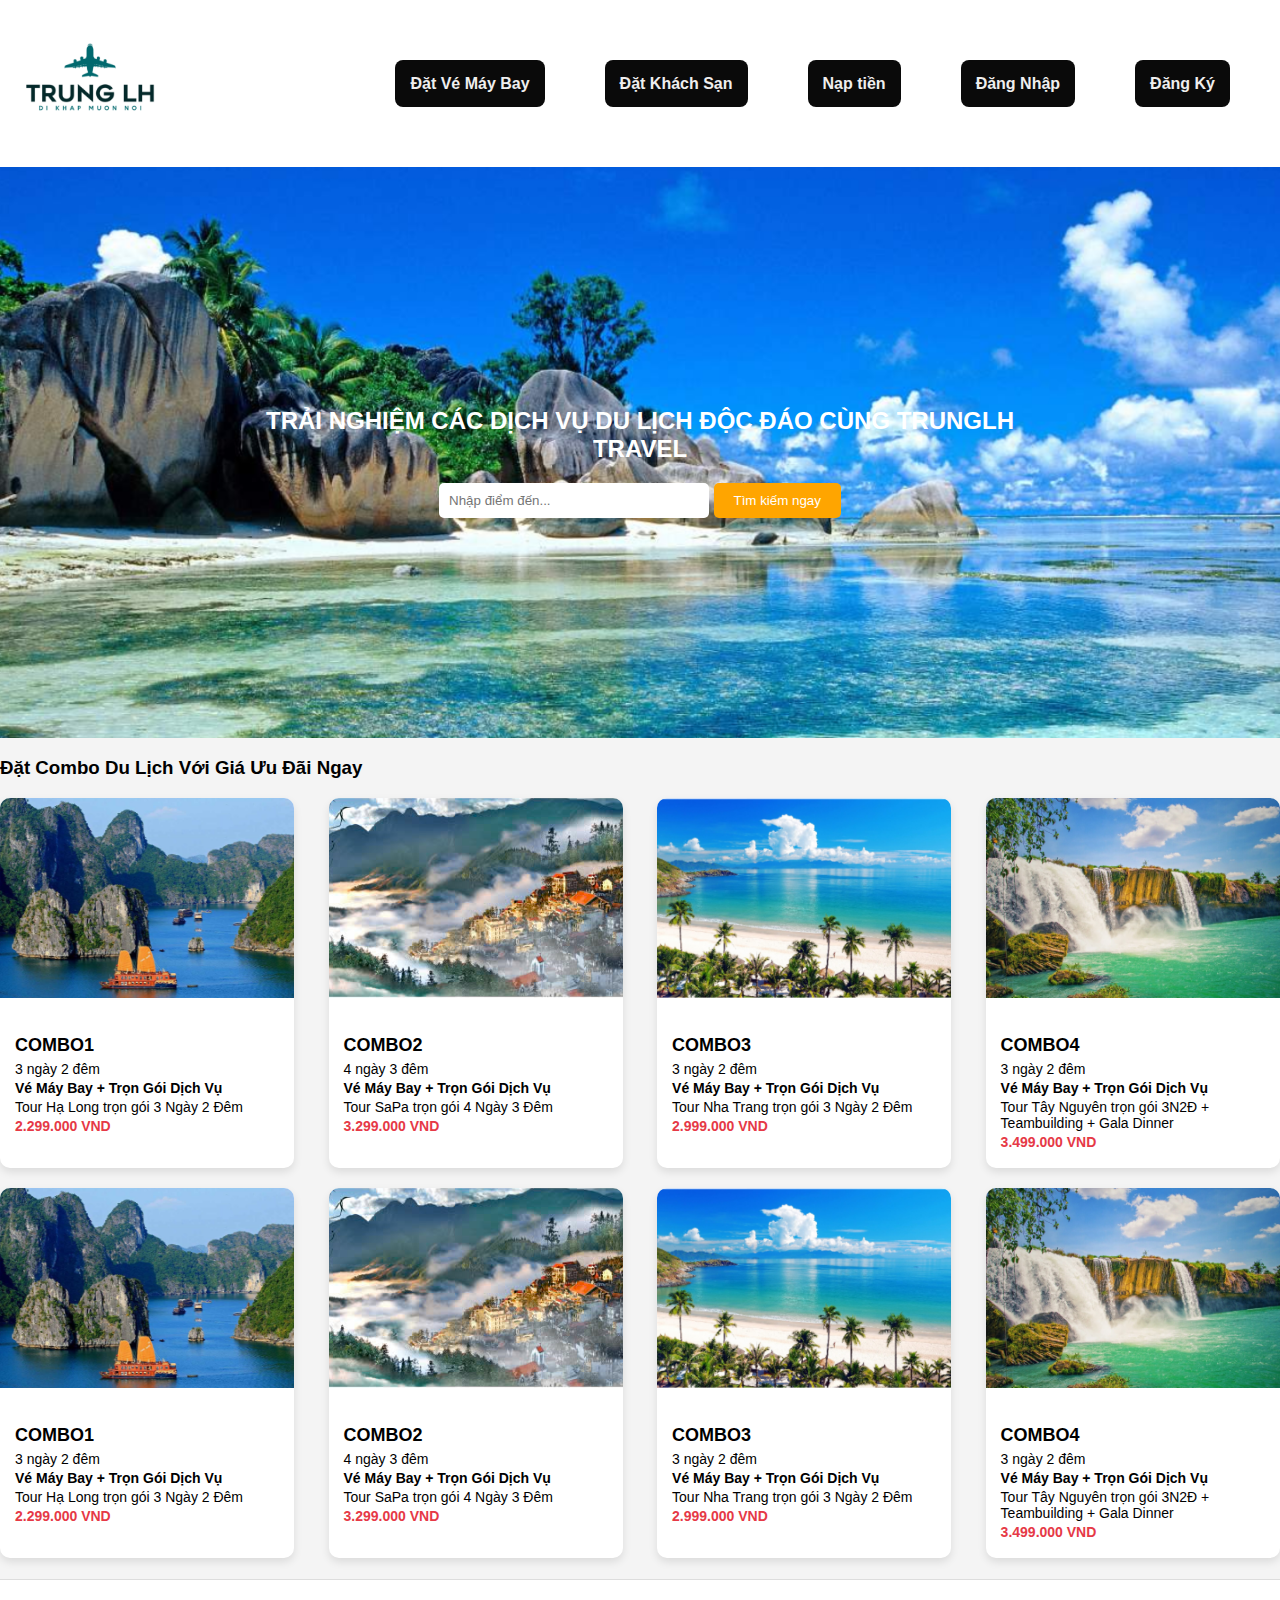
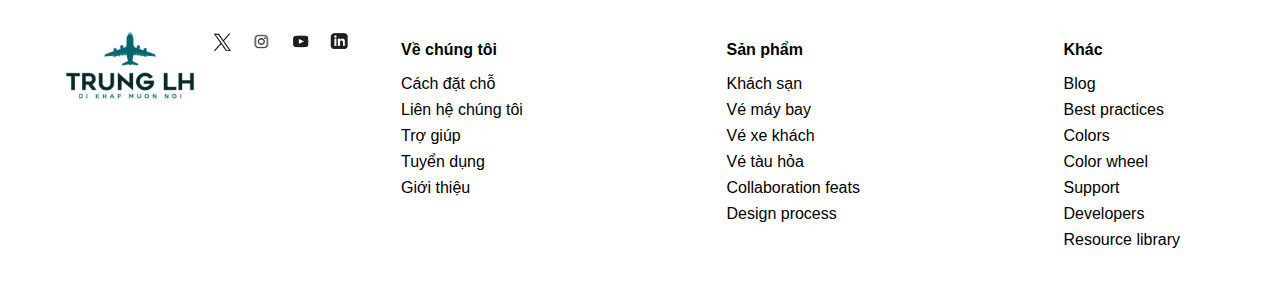
<file: Website/index.HTML>
<!DOCTYPE html>
<html lang="vi">
<head>
    <meta charset="UTF-8">
    <meta name="viewport" content="width=device-width, initial-scale=1.0">
    <title>Trang Web Du Lịch</title>
    <link rel="stylesheet" href="index.css">
</head>
<body>
    <header>
        <h1>
            <img src="images/image1.png" alt = "TrungLH Travel" width="150">
        </h1>
        <nav>
            <ul>
                <li><a href="flight_booking.html">Đặt Vé Máy Bay</a></li>
                <li><a href="hotel_booking.html">Đặt Khách Sạn</a></li>
                <li><a href="payment.html">Nạp tiền</a></li>
                <li><a href="login.html">Đăng Nhập</a></li>
                <li><a href="register.html">Đăng Ký</a></li>
                
            </ul>
        </nav>
    </header>
    
    <section class="hero">
        <h2>TRẢI NGHIỆM CÁC DỊCH VỤ DU LỊCH ĐỘC ĐÁO CÙNG TRUNGLH TRAVEL</h2>
        
        <div class="search-bar">
            <input type="text" placeholder="Nhập điểm đến...">
            <button>Tìm kiếm ngay</button>
        </div>
    </section>
    
    <h3>Đặt Combo Du Lịch Với Giá Ưu Đãi Ngay</h3>
   
    <section class="combo-container">
        
        <div class="tour-card">
            <img src="images/halong-bay.png" alt="Tour Hạ Long">
            <div class="tour-info">
                <h3>COMBO1</h3>
                <p>3 ngày 2 đêm</p>
                <p><strong>Vé Máy Bay + Trọn Gói Dịch Vụ</strong></p>
                <p>Tour Hạ Long trọn gói 3 Ngày 2 Đêm</p>
                <p class="price">2.299.000 VND</p>
            </div>
        </div>

        <div class="tour-card">
            <img src="images/sapa.png"alt="Tour Sapa">
            <div class="tour-info">
                <h3>COMBO2</h3>
                <p>4 ngày 3 đêm</p>
                <p><strong>Vé Máy Bay + Trọn Gói Dịch Vụ</strong></p>
                <p>Tour SaPa trọn gói 4 Ngày 3 Đêm</p>
                <p class="price">3.299.000 VND</p>
            </div>
        </div>

        <div class="tour-card">
            <img src="images/nhatrang.png"alt="Tour Nha Trang">
            <div class="tour-info">
                <h3>COMBO3</h3>
                <p>3 ngày 2 đêm</p>
                <p><strong>Vé Máy Bay + Trọn Gói Dịch Vụ</strong></p>
                <p>Tour Nha Trang trọn gói 3 Ngày 2 Đêm</p>
                <p class="price">2.999.000 VND</p>
            </div>
        </div>

        <div class="tour-card">
            <img src="images/taynguyen.png"alt="Tour Tây Nguyên">
            <div class="tour-info">
                <h3>COMBO4</h3>
                <p>3 ngày 2 đêm</p>
                <p><strong>Vé Máy Bay + Trọn Gói Dịch Vụ</strong></p>
                <p>Tour Tây Nguyên trọn gói 3N2Đ + Teambuilding + Gala Dinner</p>
                <p class="price">3.499.000 VND</p>
            </div>
        </div>
        <div class="tour-card">
            <img src="images/halong-bay.png" alt="Tour Hạ Long">
            <div class="tour-info">
                <h3>COMBO1</h3>
                <p>3 ngày 2 đêm</p>
                <p><strong>Vé Máy Bay + Trọn Gói Dịch Vụ</strong></p>
                <p>Tour Hạ Long trọn gói 3 Ngày 2 Đêm</p>
                <p class="price">2.299.000 VND</p>
            </div>
        </div>

        <div class="tour-card">
            <img src="images/sapa.png"alt="Tour Sapa">
            <div class="tour-info">
                <h3>COMBO2</h3>
                <p>4 ngày 3 đêm</p>
                <p><strong>Vé Máy Bay + Trọn Gói Dịch Vụ</strong></p>
                <p>Tour SaPa trọn gói 4 Ngày 3 Đêm</p>
                <p class="price">3.299.000 VND</p>
            </div>
        </div>

        <div class="tour-card">
            <img src="images/nhatrang.png"alt="Tour Nha Trang">
            <div class="tour-info">
                <h3>COMBO3</h3>
                <p>3 ngày 2 đêm</p>
                <p><strong>Vé Máy Bay + Trọn Gói Dịch Vụ</strong></p>
                <p>Tour Nha Trang trọn gói 3 Ngày 2 Đêm</p>
                <p class="price">2.999.000 VND</p>
            </div>
        </div>

        <div class="tour-card">
            <img src="images/taynguyen.png"alt="Tour Tây Nguyên">
            <div class="tour-info">
                <h3>COMBO4</h3>
                <p>3 ngày 2 đêm</p>
                <p><strong>Vé Máy Bay + Trọn Gói Dịch Vụ</strong></p>
                <p>Tour Tây Nguyên trọn gói 3N2Đ + Teambuilding + Gala Dinner</p>
                <p class="price">3.499.000 VND</p>
            </div>
        </div>
    </section>
    
    <h4>
         
    </h4>
    
    
        <footer>
            <div class="footer-container">
                <div class="footer-logo">
                    <img src="images/image1.png" alt = "TrungLH Travel" width="150">
                </div>
                <div class="footer-social">
                    <a href="#"><img src="images/x-icon.png" alt="X"></a>
                    <a href="#"><img src="images/instagram-icon.png" alt="Instagram"></a>
                    <a href="#"><img src="images/youtube-icon.png" alt="YouTube"></a>
                    <a href="#"><img src="images/linkedin-icon.png" alt="LinkedIn"></a>
                </div>
                <div class="footer-links">
                    <div class="footer-column">
                        <h4>Về chúng tôi</h4>
                        <ul>
                            <li><a href="#">Cách đặt chỗ</a></li>
                            <li><a href="#">Liên hệ chúng tôi</a></li>
                            <li><a href="#">Trợ giúp</a></li>
                            <li><a href="#">Tuyển dụng</a></li>
                            <li><a href="#">Giới thiệu</a></li>
                        </ul>
                    </div>
                    <div class="footer-column">
                        <h4>Sản phẩm</h4>
                        <ul>
                            <li><a href="#">Khách sạn</a></li>
                            <li><a href="#">Vé máy bay</a></li>
                            <li><a href="#">Vé xe khách</a></li>
                            <li><a href="#">Vé tàu hỏa</a></li>
                            <li><a href="#">Collaboration feats</a></li>
                            <li><a href="#">Design process</a></li>
                        </ul>
                    </div>
                    <div class="footer-column">
                        <h4>Khác</h4>
                        <ul>
                            <li><a href="#">Blog</a></li>
                            <li><a href="#">Best practices</a></li>
                            <li><a href="#">Colors</a></li>
                            <li><a href="#">Color wheel</a></li>
                            <li><a href="#">Support</a></li>
                            <li><a href="#">Developers</a></li>
                            <li><a href="#">Resource library</a></li>
                        </ul>
                    </div>
                </div>
            </div>
        </footer>
        
   
</body>
</html>
</file>
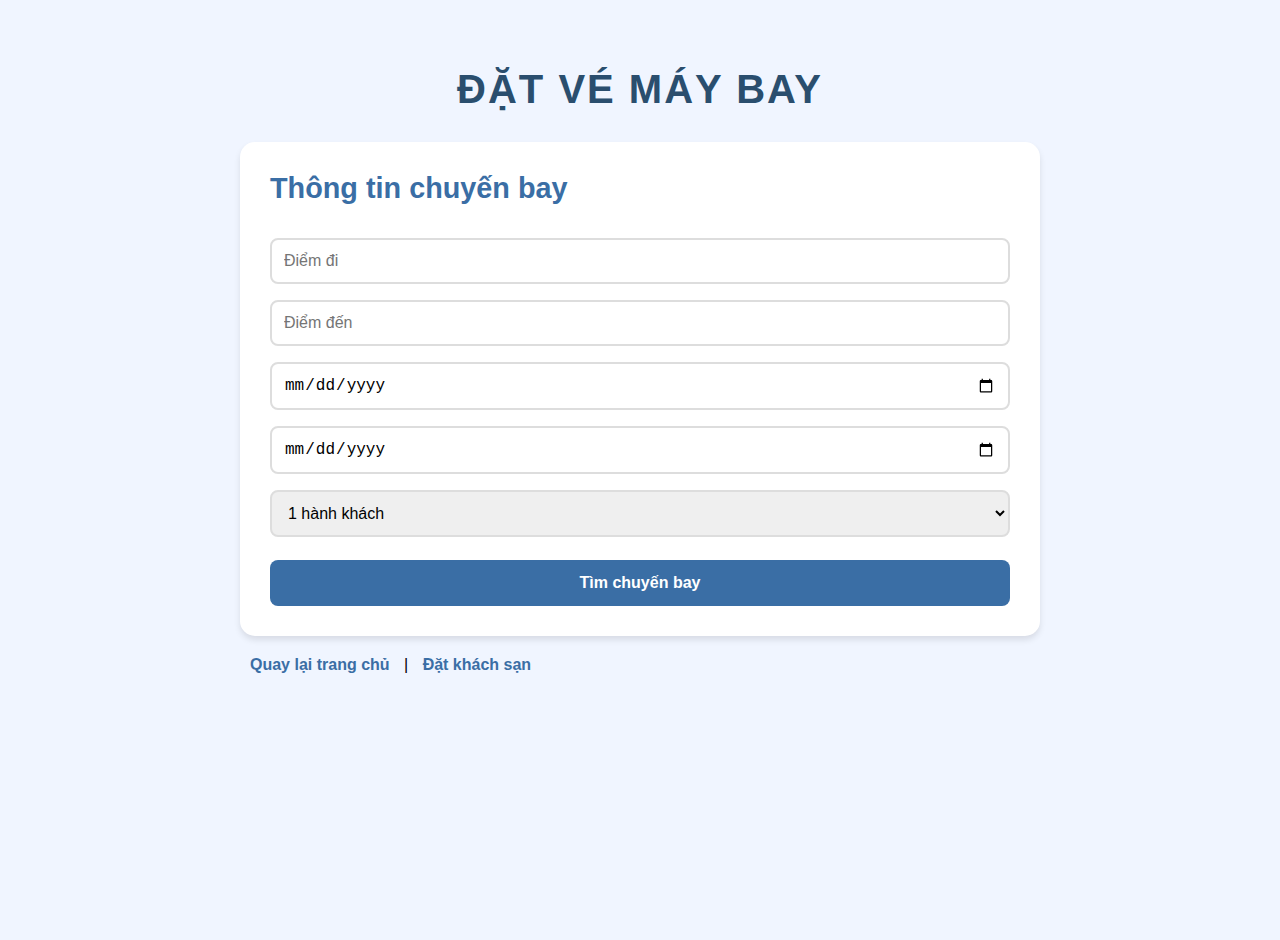
<file: Website/flight_booking.html>
<!DOCTYPE html>
<html lang="vi">
<head>
    <meta charset="UTF-8">
    <meta name="viewport" content="width=device-width, initial-scale=1.0">
    <title>Đặt Vé Máy Bay</title>
    <link rel="stylesheet" href="booking styles.css">
</head>
<body>
    <div class="container">
        <h1 class="title">Đặt Vé Máy Bay</h1>
        
        <div class="card" id="flight-booking-section">
            <h2>Thông tin chuyến bay</h2>
            <input type="text" placeholder="Điểm đi" id="departure">
            <input type="text" placeholder="Điểm đến" id="destination">
            <input type="date" placeholder="Ngày đi" id="departure-date">
            <input type="date" placeholder="Ngày về (nếu có)" id="return-date">
            <select id="passenger-count">
                <option value="1">1 hành khách</option>
                <option value="2">2 hành khách</option>
                <option value="3">3 hành khách</option>
                <option value="4">4 hành khách</option>
            </select>
            <button onclick="bookFlight()">Tìm chuyến bay</button>
        </div>
        
        <p><a href="index.html">Quay lại trang chủ</a> | <a href="hotel_booking.html">Đặt khách sạn</a></p>
    </div>
    
    <script>
        function bookFlight() {
            let departure = document.getElementById('departure').value;
            let destination = document.getElementById('destination').value;
            let departureDate = document.getElementById('departure-date').value;
            let returnDate = document.getElementById('return-date').value;
            let passengers = document.getElementById('passenger-count').value;
            
            if (!departure || !destination || !departureDate) {
                alert("Vui lòng nhập đầy đủ thông tin chuyến bay.");
                return;
            }
            
            alert(`Đang tìm chuyến bay từ ${departure} đến ${destination} vào ngày ${departureDate}${returnDate ? ", khứ hồi ngày " + returnDate : ""}. Số hành khách: ${passengers}`);
        }
    </script>
</body>
</html>
</file>
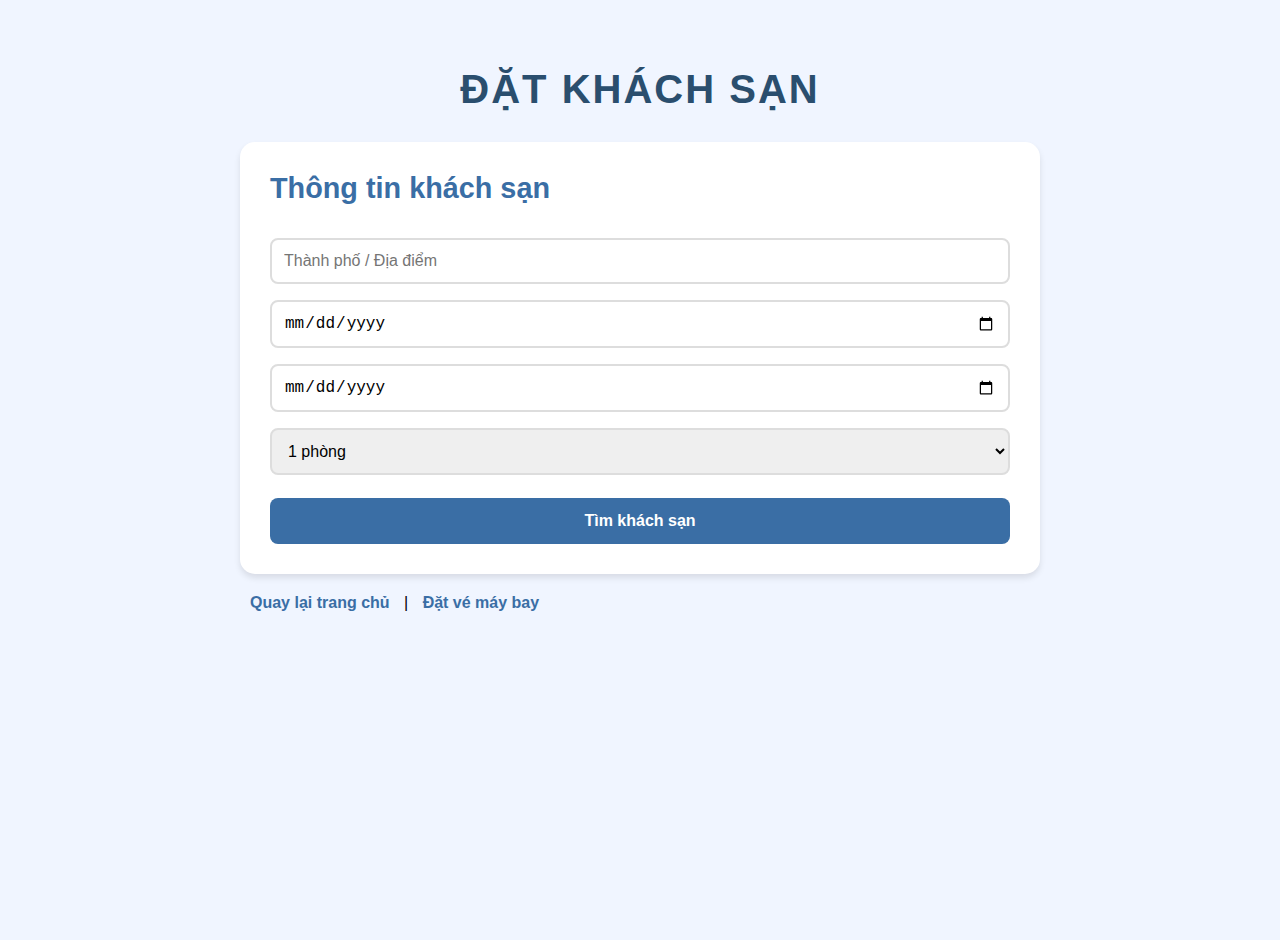
<file: Website/hotel_booking.html>
<!DOCTYPE html>
<html lang="vi">
<head>
    <meta charset="UTF-8">
    <meta name="viewport" content="width=device-width, initial-scale=1.0">
    <title>Đặt Khách Sạn</title>
    <link rel="stylesheet" href="booking styles.css">
</head>
<body>
    <div class="container">
        <h1 class="title">Đặt Khách Sạn</h1>
        
        <div class="card" id="hotel-booking-section">
            <h2>Thông tin khách sạn</h2>
            <input type="text" placeholder="Thành phố / Địa điểm" id="location">
            <input type="date" placeholder="Ngày nhận phòng" id="checkin-date">
            <input type="date" placeholder="Ngày trả phòng" id="checkout-date">
            <select id="room-count">
                <option value="1">1 phòng</option>
                <option value="2">2 phòng</option>
                <option value="3">3 phòng</option>
                <option value="4">4 phòng</option>
            </select>
            <button onclick="bookHotel()">Tìm khách sạn</button>
        </div>
        
        <p><a href="index.html">Quay lại trang chủ</a> | <a href="flight_booking.html">Đặt vé máy bay</a></p>
    </div>
    
    <script>
        function bookHotel() {
            let location = document.getElementById('location').value;
            let checkinDate = document.getElementById('checkin-date').value;
            let checkoutDate = document.getElementById('checkout-date').value;
            let rooms = document.getElementById('room-count').value;
            
            if (!location || !checkinDate || !checkoutDate) {
                alert("Vui lòng nhập đầy đủ thông tin khách sạn.");
                return;
            }
            
            alert(`Đang tìm khách sạn tại ${location} từ ngày ${checkinDate} đến ${checkoutDate}. Số phòng: ${rooms}`);
        }
    </script>
</body>
</html>
</file>
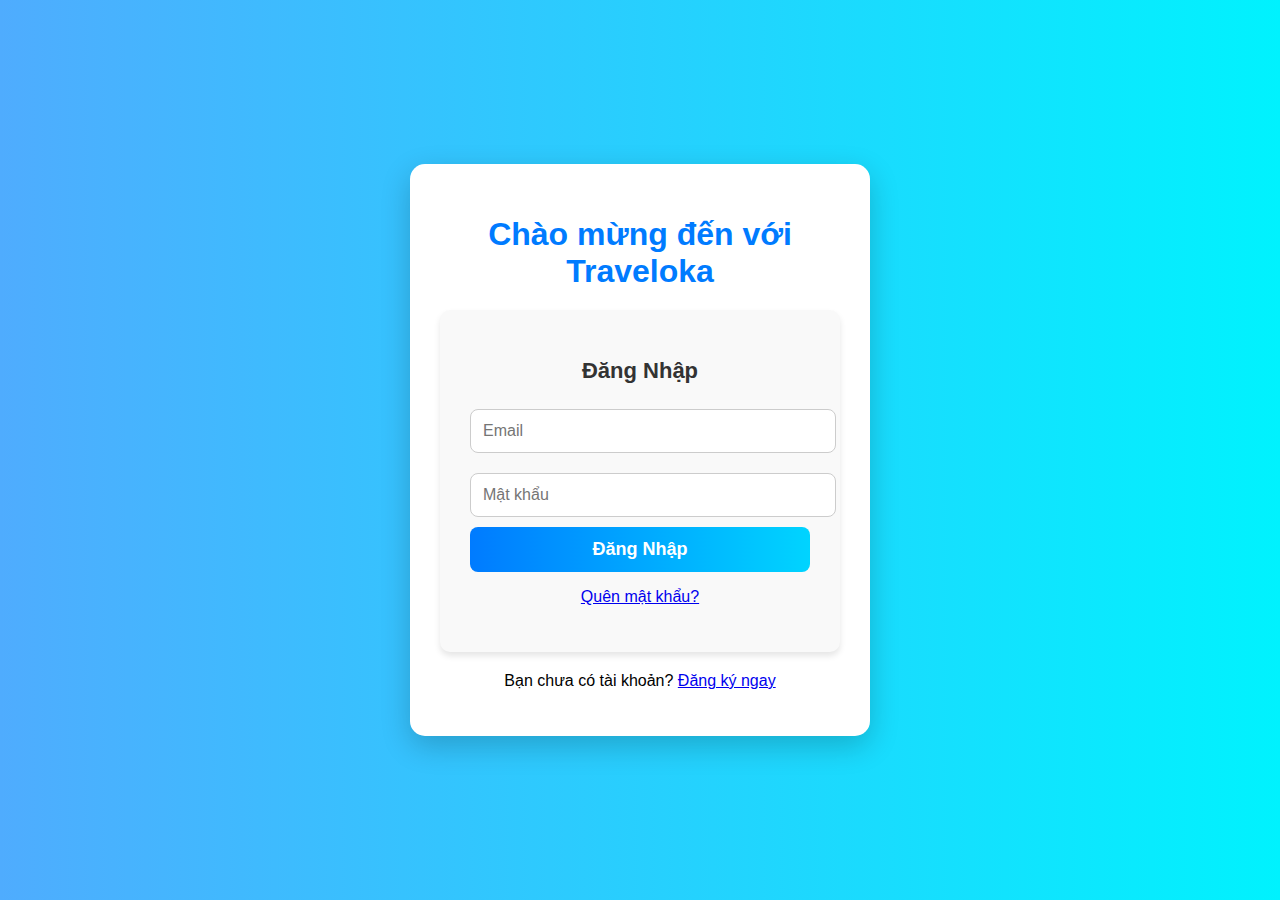
<file: Website/login.html>
<!DOCTYPE html>
<html lang="vi">
<head>
    <meta charset="UTF-8">
    <meta name="viewport" content="width=device-width, initial-scale=1.0">
    <title>Đăng Nhập</title>
    <script src="https://accounts.google.com/gsi/client" async defer></script>
    <link rel="stylesheet" href="styles.css">
</head>
<body>
    <div class="container">
        <h1 class="title">Chào mừng đến với Traveloka</h1>
        
        <div class="card" id="login-section">
            <h2>Đăng Nhập</h2>
            <input type="email" placeholder="Email" id="login-email">
            <input type="password" placeholder="Mật khẩu" id="login-password">
            <button onclick="login()">Đăng Nhập</button>
            
            <!-- Nút Quên mật khẩu -->
            <p><a href="#" onclick="forgotPassword()">Quên mật khẩu?</a></p>
            
            <!-- Google Sign-In Button -->
            <div id="g_id_onload"
                 data-client_id="YOUR_GOOGLE_CLIENT_ID"
                 data-callback="handleCredentialResponse"
                 data-auto_prompt="false">
            </div>
            <div class="g_id_signin" data-type="standard"></div>
        </div>
        
        <p>Bạn chưa có tài khoản? <a href="register.html">Đăng ký ngay</a></p>
    </div>
    
    <script>
        function login() {
            let email = document.getElementById('login-email').value;
            let password = document.getElementById('login-password').value;
            alert(`Đăng nhập với email: ${email}`);
        }
        
        function handleCredentialResponse(response) {
            const data = JSON.parse(atob(response.credential.split('.')[1]));
            alert(`Đăng nhập thành công: ${data.email}`);
        }

        function forgotPassword() {
            let email = prompt("Nhập email của bạn để đặt lại mật khẩu:");
            if (email) {
                alert(`Một liên kết đặt lại mật khẩu đã được gửi đến ${email}`);
            }
        }
    </script>
</body>
</html>
</file>
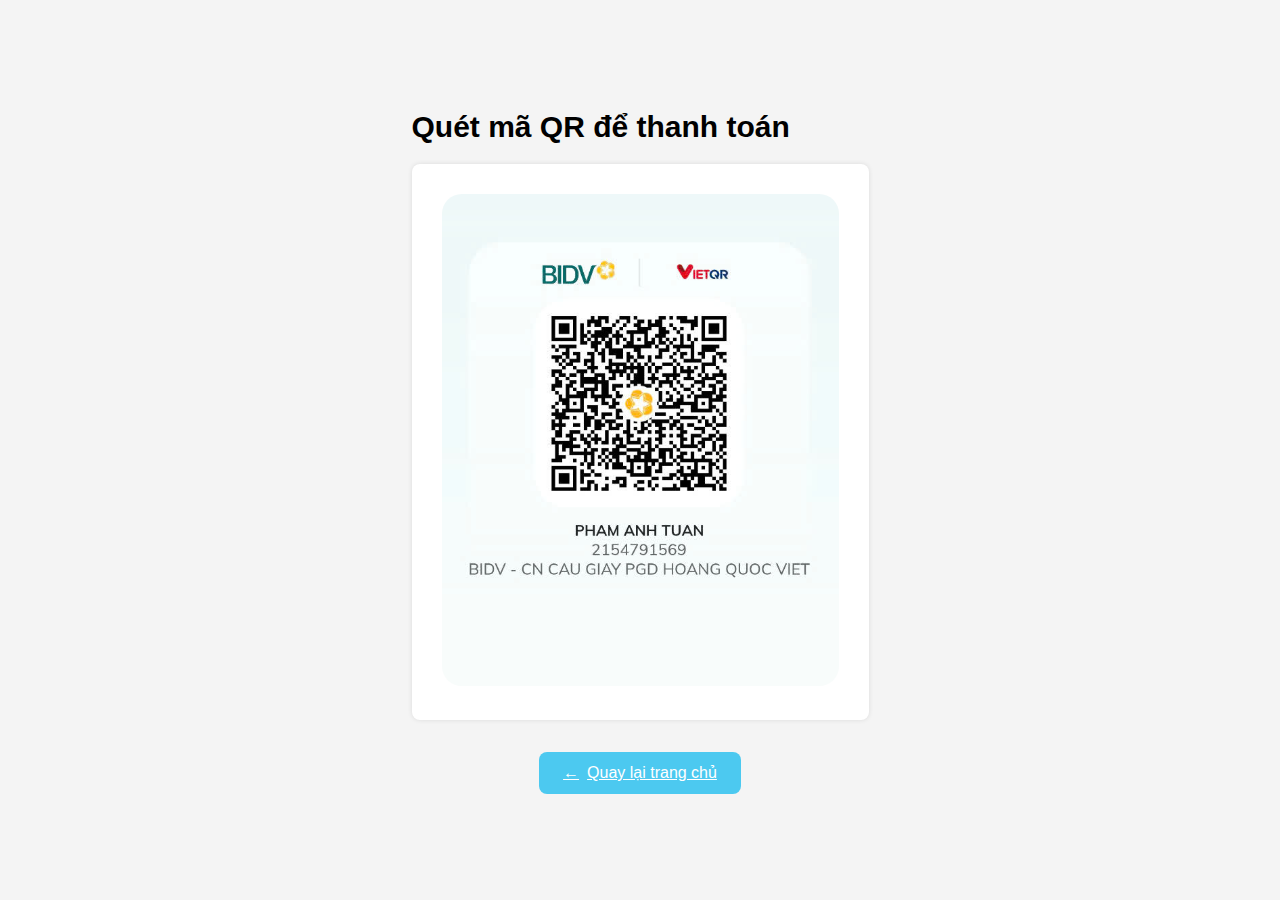
<file: Website/payment.html>
<!DOCTYPE html>
<html lang="vi">
<head>
    <meta charset="UTF-8">
    <meta name="viewport" content="width=device-width, initial-scale=1.0">
    <title>Thanh Toán</title>
    <link rel="stylesheet" href="payment.css">
</head>
<body>
    <div class="container">
        <h1 class="title">Quét mã QR để thanh toán</h1>
        
        <div class="card" id="payment-section">
            <img src="images/image2.png" alt="Mã QR thanh toán" id="qr-code">
        </div>
        
        <p><a href="index.html">Quay lại trang chủ</a></p>
    </div>
    
</body>
</html>
</file>
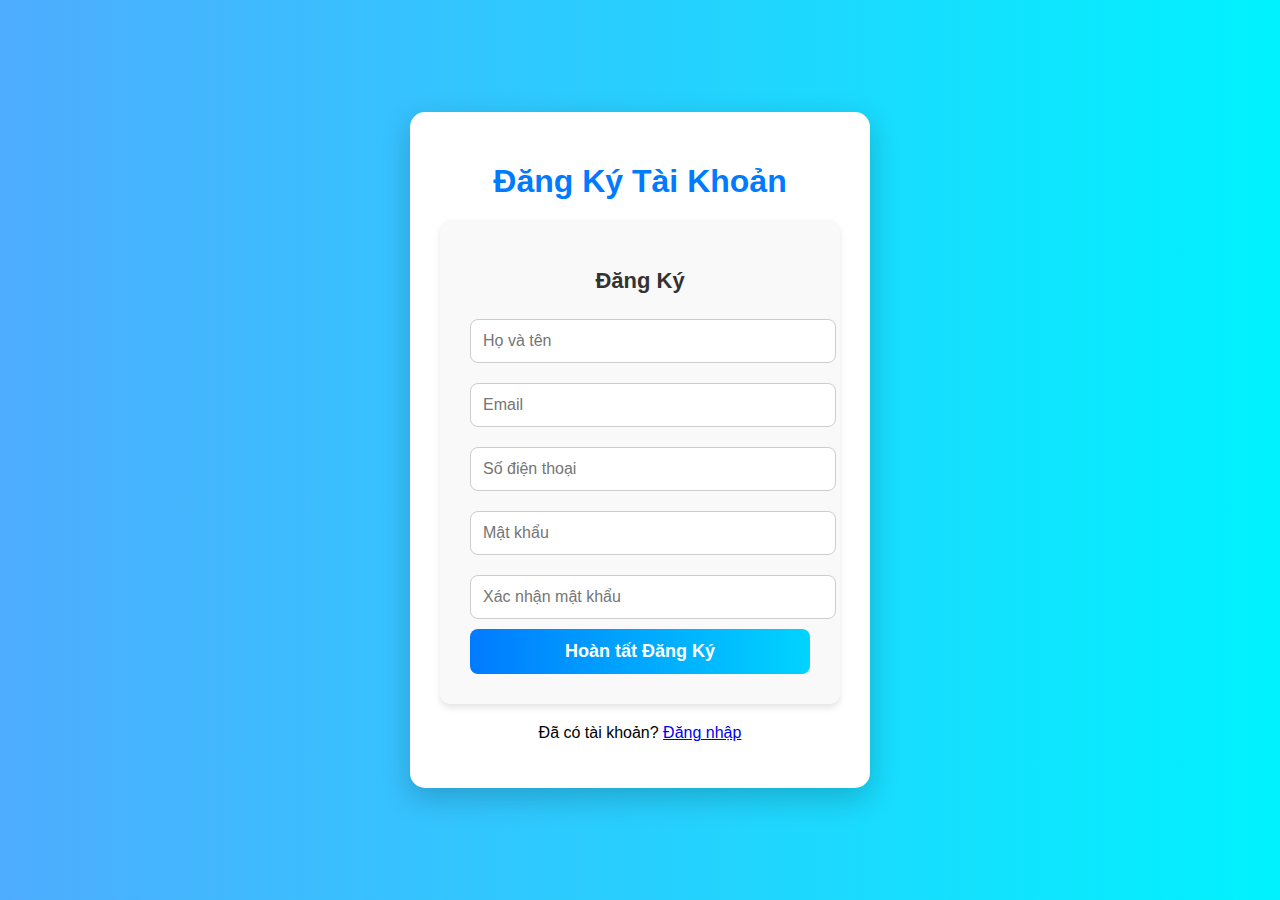
<file: Website/register.html>
<!DOCTYPE html>
<html lang="vi">
<head>
    <meta charset="UTF-8">
    <meta name="viewport" content="width=device-width, initial-scale=1.0">
    <title>Đăng Ký</title>
    <link rel="stylesheet" href="styles.css">
</head>
<body>
    <div class="container">
        <h1 class="title">Đăng Ký Tài Khoản</h1>
        
        <div class="card" id="register-section">
            <h2>Đăng Ký</h2>
            <input type="text" placeholder="Họ và tên" id="register-name">
            <input type="email" placeholder="Email" id="register-email">
            <input type="tel" placeholder="Số điện thoại" id="register-phone">
            <input type="password" placeholder="Mật khẩu" id="register-password">
            <input type="password" placeholder="Xác nhận mật khẩu" id="confirm-password">
            <button onclick="register()">Hoàn tất Đăng Ký</button>
        </div>
        
        <p>Đã có tài khoản? <a href="login.html">Đăng nhập</a></p>
    </div>
    
    <script>
        function register() {
            let name = document.getElementById('register-name').value;
            let email = document.getElementById('register-email').value;
            let phone = document.getElementById('register-phone').value;
            let password = document.getElementById('register-password').value;
            let confirmPassword = document.getElementById('confirm-password').value;
            
            if (password !== confirmPassword) {
                alert("Mật khẩu xác nhận không khớp. Vui lòng thử lại.");
                return;
            }
            
            alert(`Đăng ký thành công!\nTên: ${name}\nEmail: ${email}\nSố điện thoại: ${phone}`);
        }
    </script>
</body>
</html>
</file>
<file: Website/index.css>
body {
    font-family: Arial, sans-serif;
    margin: 0;
    padding: 0;
    background-color: #f4f4f4;
}

header {
    background: white;
    padding: 10px 20px;
    display: flex;
    justify-content: space-between;
    align-items: center;
    box-shadow: 0 2px 5px rgba(0, 0, 0, 0.1);
}
nav ul {
    list-style: none;
    padding: 0;
    margin: 0;
    display: flex;
}
nav ul li {
    margin: 0 15px;
}
nav ul li a {
    text-decoration: none;
    color: rgb(239, 238, 238);
    font-weight: bold;
    width: 30px;
    margin: 15px;
    background: hsl(0, 0%, 4%);
    padding: 15px;
    border-radius: 8px;
    box-shadow: 0 0 15px white;
}
.hero {
    background: url('images/image3.png') no-repeat center center/cover;
    color: white;
    text-align: center;
    padding:  220px;
}
.hero h1 {
    font-size: 32px;
    font-weight: bold;
}

.search-bar {
    margin-top: 20px;
}
.search-bar input {
    padding: 10px;
    width: 250px;
    border-radius: 5px;
    border: none;
}
.search-bar button {
    padding: 10px 20px;
    background: orange;
    border: none;
    border-radius: 5px;
    color: white;
    cursor: pointer;
}




.combo-container {
    display: flex;
    justify-content: space-between;
    flex-wrap: wrap;
    gap: 20px;
}
.hero h3{
    font-size: 32px;
    font-weight: bold;
}


.tour-card {
    width: 23%;
    background: white;
    border-radius: 10px;
    overflow: hidden;
    box-shadow: 0px 4px 8px rgba(0, 0, 0, 0.1);
    transition: transform 0.3s ease-in-out;
}

.tour-card:hover {
    transform: scale(1.05);
}

.tour-card img {
    width: 100%;
    height: 200px;
    object-fit: cover;
}

.tour-info {
    padding: 15px;
}

.tour-info h3 {
    font-size: 18px;
    margin-bottom: 5px;
}

.tour-info p {
    font-size: 14px;
    margin: 3px 0;
}

.price {
    color: #e63946;
    font-weight: bold;
    font-size: 18px;
}


footer {
    background: white;
    padding: 40px 60px;
    border-top: 1px solid #ddd;
}

.footer-container {
    display: flex;
    justify-content: space-between;
    align-items: flex-start;
    max-width: 1200px;
    margin: 0 auto;
}

.footer-logo img {
    width: 150px;
}

.footer-social {
    display: flex;
    gap: 15px;
    margin-top: 10px;
}

.footer-social a img {
    width: 24px;
    height: 24px;
}

.footer-links {
    display: flex;
    justify-content: space-between;
    flex: 1;
    margin-left: 50px;
}

.footer-column {
    margin-right: 40px;
}

.footer-column h4 {
    font-size: 16px;
    font-weight: bold;
    margin-bottom: 10px;
}

.footer-column ul {
    list-style: none;
    padding: 0;
}

.footer-column ul li {
    margin-bottom: 8px;
}

.footer-column ul li a {
    text-decoration: none;
    color: black;
}

.footer-column ul li a:hover {
    color: #0073e6;
}
</file>
<file: Website/booking styles.css>
body {
    font-family: 'Arial', sans-serif;
    background-color: #f0f5ff;
    margin: 0;
    padding: 20px;
    min-height: 100vh;
}

.container {
    max-width: 800px;
    margin: 0 auto;
    padding: 20px;
}

.title {
    color: #2a4e6e;
    text-align: center;
    margin-bottom: 30px;
    font-size: 2.5em;
    text-transform: uppercase;
    letter-spacing: 2px;
}

.card {
    background-color: white;
    border-radius: 15px;
    padding: 30px;
    box-shadow: 0 4px 6px rgba(0, 0, 0, 0.1);
    margin-bottom: 20px;
}

.card h2 {
    color: #3a6ea5;
    margin-top: 0;
    margin-bottom: 25px;
    font-size: 1.8em;
}

input, select {
    width: 100%;
    padding: 12px;
    margin: 8px 0;
    border: 2px solid #ddd;
    border-radius: 8px;
    font-size: 16px;
    box-sizing: border-box;
    transition: border-color 0.3s ease;
}

input:focus, select:focus {
    border-color: #3a6ea5;
    outline: none;
}

button {
    background-color: #3a6ea5;
    color: white;
    padding: 14px 24px;
    border: none;
    border-radius: 8px;
    cursor: pointer;
    font-size: 16px;
    font-weight: bold;
    width: 100%;
    margin-top: 15px;
    transition: background-color 0.3s ease;
}

button:hover {
    background-color: #2a4e6e;
}

a {
    color: #3a6ea5;
    text-decoration: none;
    font-weight: bold;
    margin: 0 10px;
    transition: color 0.3s ease;
}

a:hover {
    color: #2a4e6e;
    text-decoration: underline;
}

/* Responsive design */
@media (max-width: 480px) {
    .container {
        padding: 10px;
    }
    
    .card {
        padding: 20px;
    }
    
    input, select, button {
        padding: 10px;
        font-size: 14px;
    }
    
    .title {
        font-size: 2em;
    }
}
</file>
<file: Website/styles.css>
body {
    font-family: 'Poppins', sans-serif;
    background: linear-gradient(to right, #4facfe, #00f2fe);
    margin: 0;
    padding: 0;
    display: flex;
    justify-content: center;
    align-items: center;
    height: 100vh;
}

.container {
    text-align: center;
    width: 100%;
    max-width: 400px;
    background: white;
    padding: 30px;
    border-radius: 15px;
    box-shadow: 0 10px 30px rgba(0, 0, 0, 0.2);
}

.title {
    font-size: 32px;
    color: #007bff;
    font-weight: 700;
    margin-bottom: 20px;
}

.card {
    background: #f9f9f9;
    padding: 30px;
    border-radius: 10px;
    box-shadow: 0px 4px 6px rgba(0, 0, 0, 0.1);
    margin-bottom: 20px;
    transition: transform 0.3s ease-in-out;
}

.card:hover {
    transform: scale(1.05);
}

h2 {
    font-size: 22px;
    color: #333;
    margin-bottom: 15px;
    font-weight: 600;
}

input {
    width: 100%;
    padding: 12px;
    margin: 10px 0;
    border: 1px solid #ccc;
    border-radius: 8px;
    font-size: 16px;
    transition: all 0.3s;
}

input:focus {
    border-color: #007bff;
    outline: none;
    box-shadow: 0px 0px 8px rgba(0, 123, 255, 0.5);
}

button {
    width: 100%;
    padding: 12px;
    background: linear-gradient(to right, #007bff, #00d4ff);
    color: white;
    border: none;
    border-radius: 8px;
    cursor: pointer;
    font-size: 18px;
    font-weight: bold;
    transition: all 0.3s;
}

button:hover {
    background: linear-gradient(to right, #0056b3, #0094cc);
    transform: translateY(-2px);
}
</file>
<file: Website/payment.css>
/* payment.css */
body {
    font-family: Arial, sans-serif;
    margin: 0;
    padding: 0;
    display: flex;
    justify-content: center;
    align-items: center;
    height: 100vh;
    background-color: #f4f4f4;
}

.title {
    font-size: 30px;
    font-weight: bold;
    margin-bottom: 20px;
}

.card {
    padding: 30px;
    background: #fff;
    border-radius: 8px;
    box-shadow: 0 0 5px rgba(0, 0, 0, 0.1);
    margin-bottom: 15px;
}

#qr-code {
    width: 100%;
    max-width: 500px;
    border-radius: 20px;
}
/* Nút quay lại */
.container > p {
    margin-top: 2rem;
    text-align: center;
}

.container a {
    display: inline-flex;
    align-items: center;
    gap: 8px;
    padding: 12px 24px;
    border-radius: 8px;
    background: #4cc9f0;
    color: white !important;
    transition: all 0.3s ease;
}

.container a:hover {
    background: #3aa8cc;
    box-shadow: 0 4px 15px rgba(76,201,240,0.3);
    transform: translateY(-2px);
}

.container a::before {
    content: '←';
    font-weight: bold;
}
</file>
